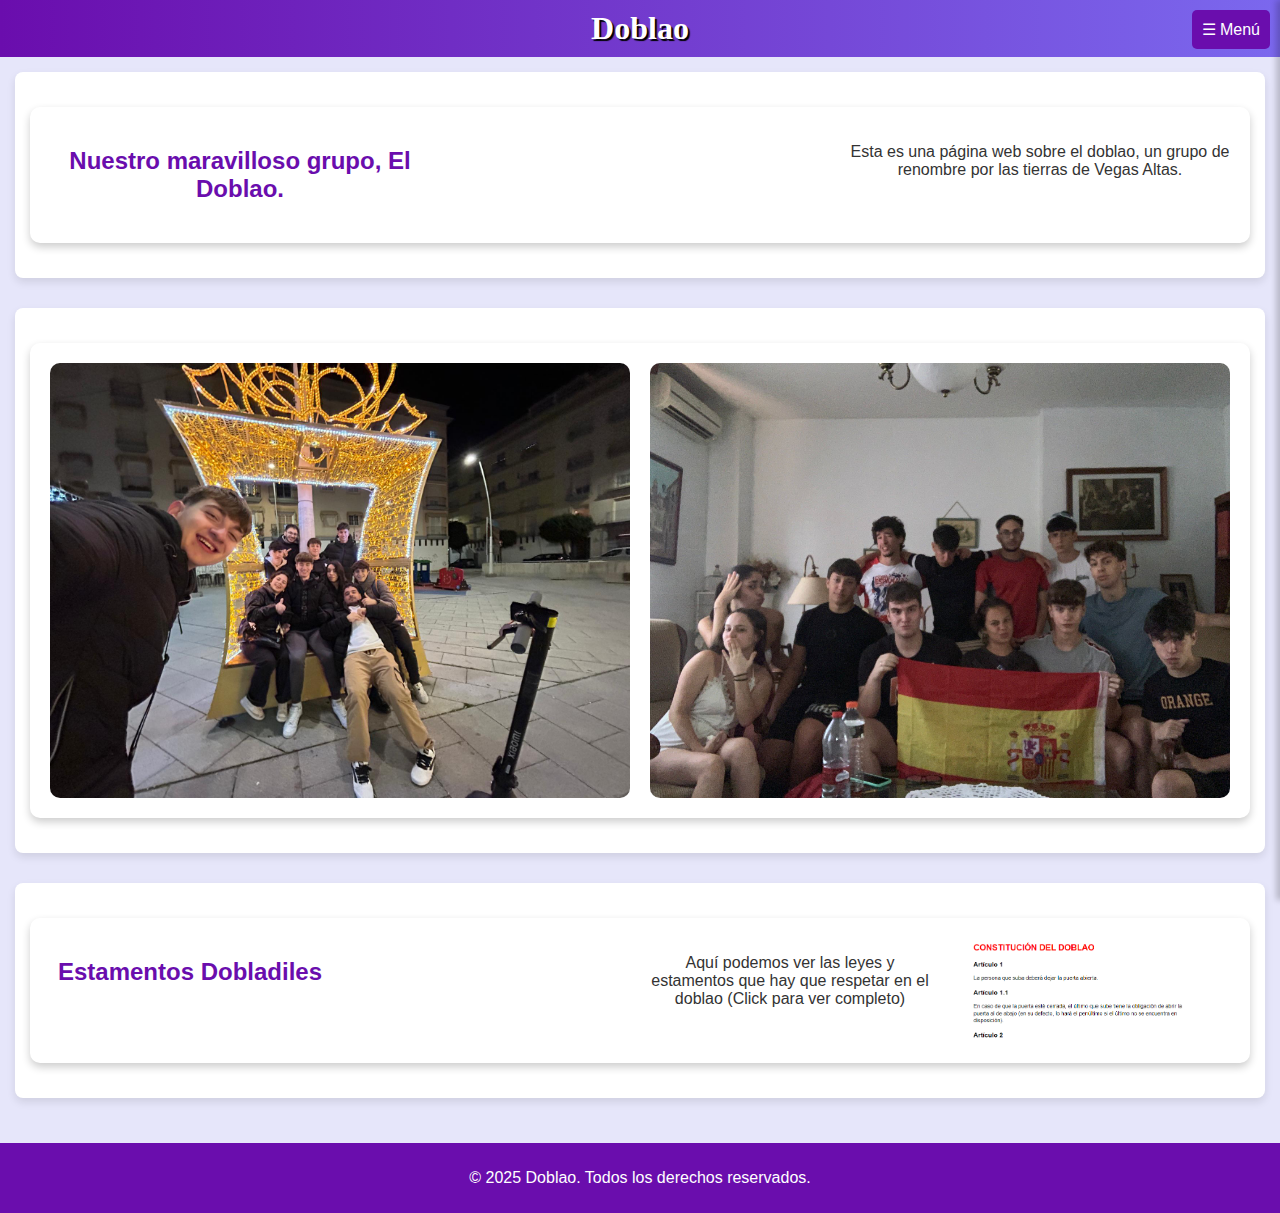
<file: index.html>
<!DOCTYPE html>
<html lang="es">
<head>
    <meta charset="UTF-8">
    <meta name="viewport" content="width=device-width, initial-scale=1.0">
    <title>Doblao</title>
    <link rel="stylesheet" href="css/style.css">
    <link rel="icon" href="img/th.jpeg">
</head>
<body>
    <!-- Header -->
    <header>
        <h1>Doblao</h1>
    </header>
    
    <!-- Mobile Menu Toggle -->
    <div id="menu-toggle">&#9776; Menú</div>
    
    <!-- Navigation Menu -->
    <nav id="mobile-menu">
        <ul>
            <li><a href="index.html">Inicio</a></li>
            <li><a href="src/Tablon.html">Tablón de Anuncios</a></li>
            <li>
                <a href="src/Noticias.html">Noticias</a>
            </li>
            <li><a href="src/Inventario.html">Inventario</a></li>
        </ul>
    </nav>
    
    <!-- Main Content -->
    <main>
        <section id="gallery" class="section">
            <div class="gallery">
                <h2>Nuestro maravilloso grupo, El Doblao.</h2><br>
                <p>Esta es una página web sobre el doblao, un grupo de renombre por las tierras de Vegas Altas.</p>
            </div>
        </section>
        <section id="gallery" class="section">
            <div class="gallery">
                <img src="img/ed3adf58-d14e-4231-9a10-fc9cd4968d55.jpg" alt="Imagen 1">
                <img src="img/doblao.jpg" alt="Imagen 4">
            </div>
        </section>
        <section id="gallery" class="section">
            <div class="gallery">
                <h2>Estamentos Dobladiles</h2><br>
                <p>Aquí podemos ver las leyes y estamentos que hay que respetar en el doblao (Click para ver completo)</p>
                <a href="docs/estamentos.html"><img src="img/Captura de pantalla 2024-12-17 110638.png" ></a>
            </div>
        </section>
    </main>

    <!-- Footer -->
    <footer>
        <p>&copy; 2025 Doblao. Todos los derechos reservados.</p>
    </footer>

    <script>
        const menuToggle = document.getElementById('menu-toggle');
        const mobileMenu = document.getElementById('mobile-menu');
        menuToggle.addEventListener('click', () => {
            mobileMenu.classList.toggle('active');
        });
    </script>
</body>
</html>
</file>
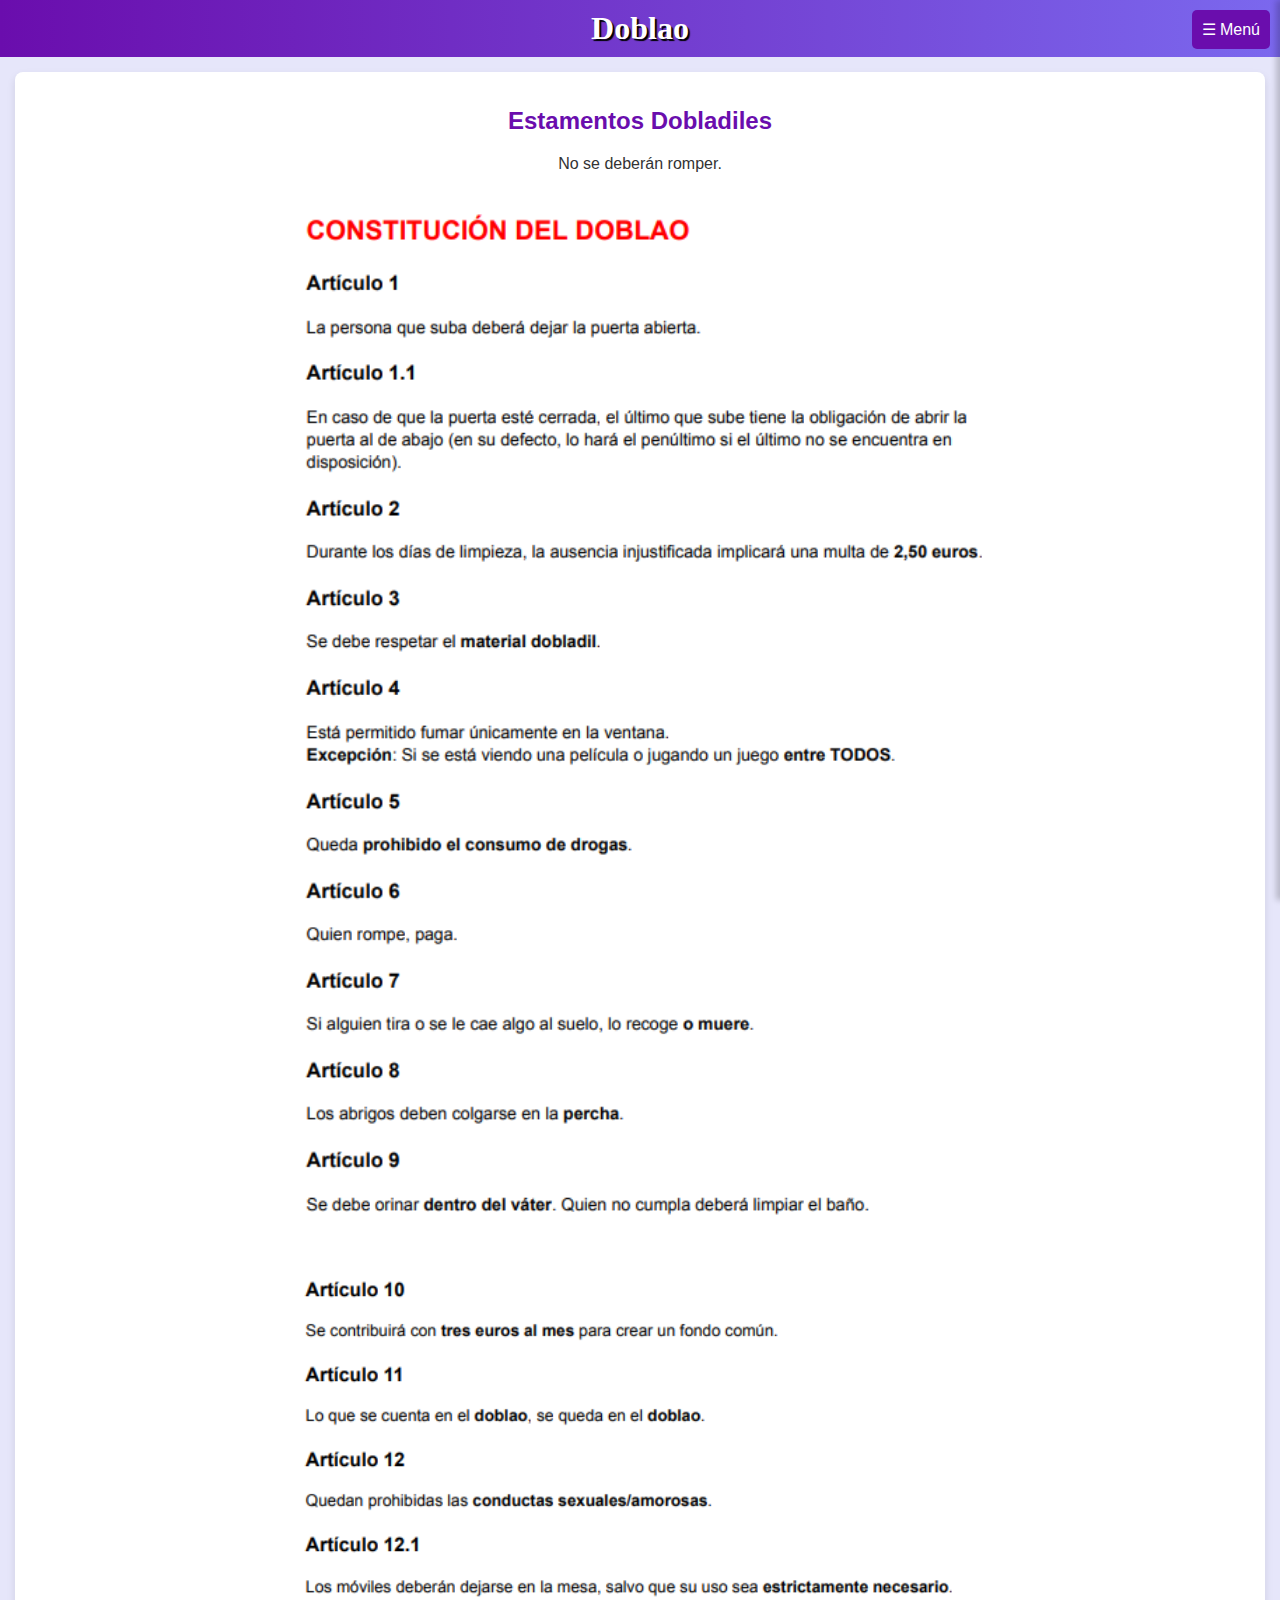
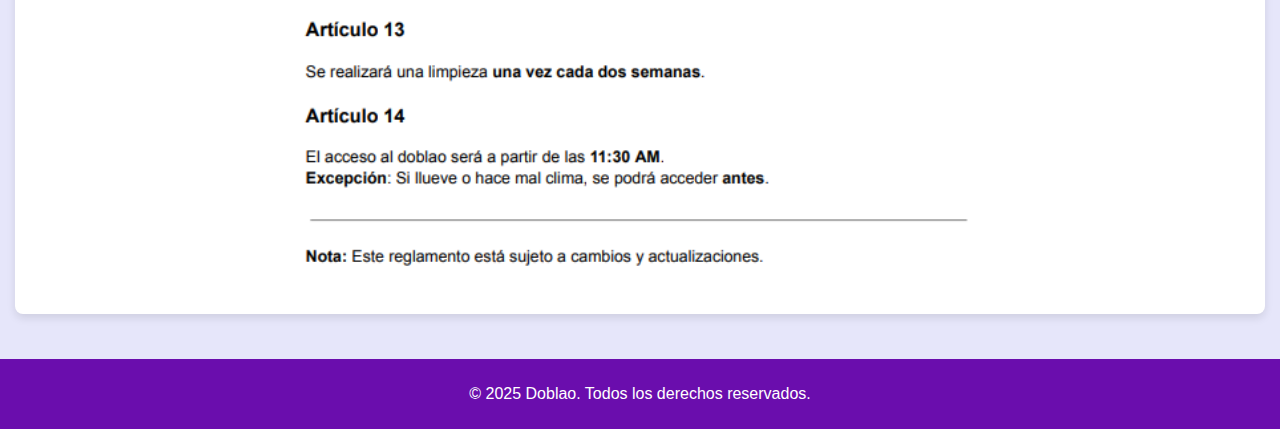
<file: docs/estamentos.html>
<!DOCTYPE html>
<html lang="es">
<head>
    <meta charset="UTF-8">
    <meta name="viewport" content="width=device-width, initial-scale=1.0">
    <title>Tablón Web</title>
    <link rel="stylesheet" href="../css/style.css">
    <link rel="icon" href="../img/th.jpeg">
</head>
<body>
    <!-- Header -->
    <header>
        <h1>Doblao</h1>
    </header>
    
    <!-- Mobile Menu Toggle -->
    <div id="menu-toggle">&#9776; Menú</div>
    
    <!-- Navigation Menu -->
    <nav id="mobile-menu">
        <ul>
            <li><a href="../index.html">Inicio</a></li>
            <li><a href="../src/Tablon.html">Tablón de Anuncios</a></li>
            <li>
                <a href="../src/Noticias.html">Noticias</a>
            </li>
            <li><a href="../src/Inventario.html">Inventario</a></li>
        </ul>
    </nav>
    
    <!-- Main Content -->
    <main>
        <section id="tablones" class="section">
            <h2>Estamentos Dobladiles</h2>
            <p>No se deberán romper.</p>
            <img src="Captura de pantalla 2024-12-17 111741.png" style="height: 83vw; width: auto;"></a>
            <img src="2.png" style="height: 50vw; width: auto;"></a>
        </section>
    </main>

    <!-- Footer -->
    <footer>
        <p>&copy; 2025 Doblao. Todos los derechos reservados.</p>
    </footer>

    <script>
        const menuToggle = document.getElementById('menu-toggle');
        const mobileMenu = document.getElementById('mobile-menu');
        menuToggle.addEventListener('click', () => {
            mobileMenu.classList.toggle('active');
        });
    </script>
</body>
</html>
</file>
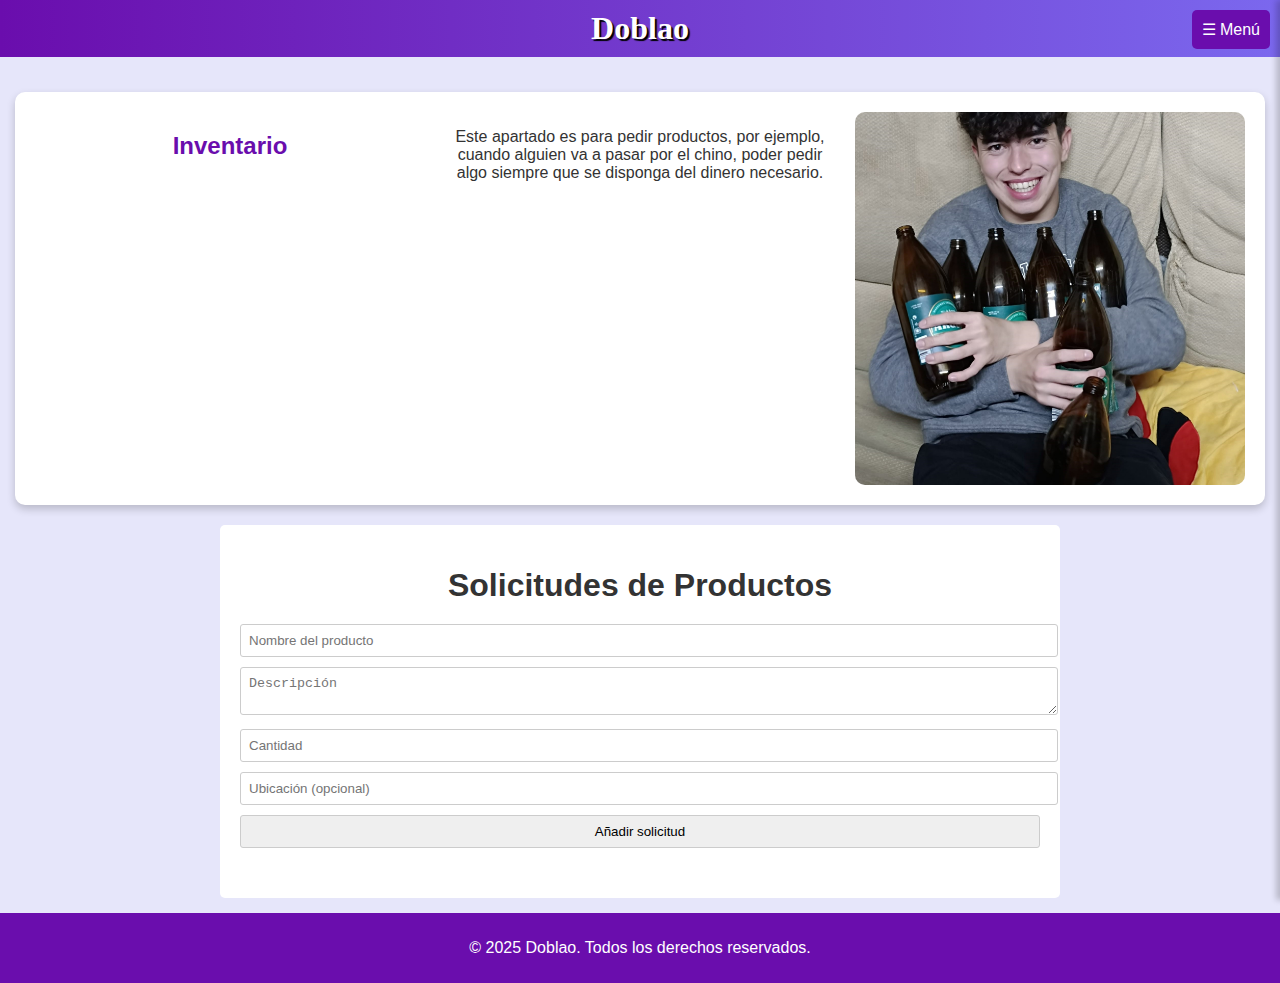
<file: src/Inventario.html>
<!DOCTYPE html>
<html lang="es">
<head>
    <meta charset="UTF-8">
    <meta name="viewport" content="width=device-width, initial-scale=1.0">
    <title>Tablón Web</title>
    <link rel="stylesheet" href="../css/style.css">
        <link rel="icon" href="../img/th.jpeg">
</head>
<body>
    <!-- Header -->
    <header>
        <h1>Doblao</h1>
    </header>
    
    <!-- Mobile Menu Toggle -->
    <div id="menu-toggle">&#9776; Menú</div>
    
    <!-- Navigation Menu -->
    <nav id="mobile-menu">
        <ul>
            <li><a href="../index.html">Inicio</a></li>
            <li><a href="Tablon.html">Tablón de Anuncios</a></li>
            <li>
                <a href="Noticias.html">Noticias</a>
            </li>
            <li><a href="Inventario.html">Inventario</a></li>
        </ul>
    </nav>
    <main>
        <section id="gallery" class="gallery">
            <h2>Inventario</h2>
            <p>Este apartado es para pedir productos, por ejemplo, cuando alguien va a pasar por el chino, poder pedir algo siempre que se disponga del dinero necesario.</p>
            <img src="../img/manuleborracho.jpg" ></a>
        </section>
    <div class="container">
        <h1>Solicitudes de Productos</h1>
        <div class="request-form">
            <input type="text" id="product-name" placeholder="Nombre del producto">
            <textarea id="product-description" placeholder="Descripción"></textarea>
            <input type="number" id="product-quantity" placeholder="Cantidad">
            <input type="text" id="product-location" placeholder="Ubicación (opcional)">
            <button id="add-request">Añadir solicitud</button>
        </div>
        <ul class="product-list" id="product-list">
            <!-- Las solicitudes aparecerán aquí -->
        </ul>
    </div>
</main>
    <!-- Footer -->
    <footer>
        <p>&copy; 2025 Doblao. Todos los derechos reservados.</p>
    </footer>

    <script>
                const menuToggle = document.getElementById('menu-toggle');
        const mobileMenu = document.getElementById('mobile-menu');
        menuToggle.addEventListener('click', () => {
            mobileMenu.classList.toggle('active');
        });
        document.getElementById('add-request').addEventListener('click', function() {
            var productName = document.getElementById('product-name').value;
            var productDescription = document.getElementById('product-description').value;
            var productQuantity = document.getElementById('product-quantity').value;
            var productLocation = document.getElementById('product-location').value;

            if (productName && productQuantity) {
                var listItem = document.createElement('li');
                listItem.innerHTML = `
                    <strong>${productName}</strong> - ${productDescription} (Cantidad: ${productQuantity})
                    <button onclick="removeRequest(this)">Eliminar</button>
                `;
                document.getElementById('product-list').appendChild(listItem);

                // Limpiar los campos después de añadir la solicitud
                document.getElementById('product-name').value = '';
                document.getElementById('product-quantity').value = '';
                document.getElementById('product-location').value = '';
            } else {
                alert('Por favor, completa todos los campos.');
            }
        });

        function removeRequest(button) {
            var li = button.parentElement;
            li.remove();
        }
    </script>
</body>
</html>
</file>
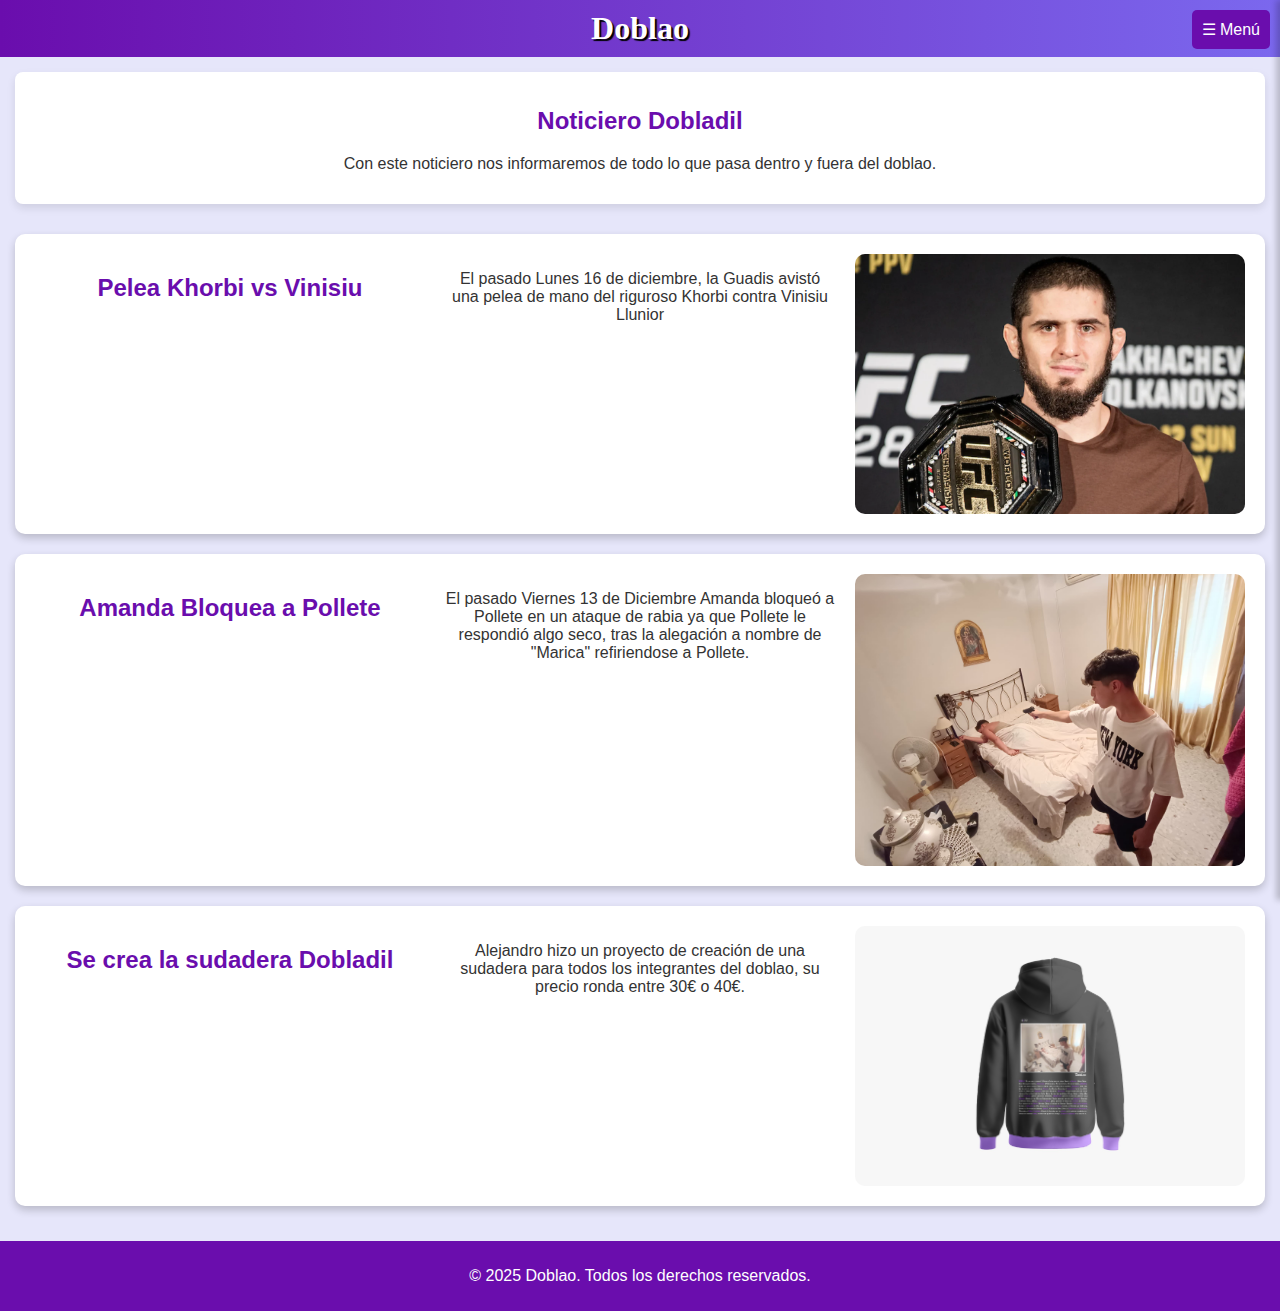
<file: src/Noticias.html>
<!DOCTYPE html>
<html lang="es">
<head>
    <meta charset="UTF-8">
    <meta name="viewport" content="width=device-width, initial-scale=1.0">
    <title>Tablón Web</title>
    <link rel="stylesheet" href="../css/style.css">
    <link rel="icon" href="../img/th.jpeg">
</head>
<body>
    <!-- Header -->
    <header>
        <h1>Doblao</h1>
    </header>
    
    <!-- Mobile Menu Toggle -->
    <div id="menu-toggle">&#9776; Menú</div>
    
    <!-- Navigation Menu -->
    <nav id="mobile-menu">
        <ul>
            <li><a href="../index.html">Inicio</a></li>
            <li><a href="Tablon.html">Tablón de Anuncios</a></li>
            <li>
                <a href="Noticias.html">Noticias</a>
            </li>
            <li><a href="Inventario.html">Inventario</a></li>
        </ul>
    </nav>
    
    <!-- Main Content -->
    <main>
        <section id="tablones" class="section">
            <h2>Noticiero Dobladil</h2>
            <p>Con este noticiero nos informaremos de todo lo que pasa dentro y fuera del doblao.</p>
        </section>
        
        <section id="gallery" class="gallery">
            <h2>Pelea Khorbi vs Vinisiu</h2>
            <p>El pasado Lunes 16 de diciembre, la Guadis avistó una pelea de mano del riguroso Khorbi contra Vinisiu Llunior</p>
                    <img src="../img/khabib.jpg" ></a>
            </section>
            <section id="gallery" class="gallery">
                <h2>Amanda Bloquea a Pollete</h2>
                <p>El pasado Viernes 13 de Diciembre Amanda bloqueó a Pollete en un ataque de rabia ya que Pollete le respondió algo seco, tras la alegación a nombre de "Marica" refiriendose a Pollete.</p>
                        <img src="../img/pollete.jpg" ></a>
                </section>
            <section id="gallery" class="gallery">
                <h2>Se crea la sudadera Dobladil</h2>
                <p>Alejandro hizo un proyecto de creación de una sudadera para todos los integrantes del doblao, su precio ronda entre 30€ o 40€.</p>
                        <img src="../img/58b4daf4-74ea-40f4-b2fc-7077986a12da.png" ></a>
            </section>

    </main>
    <!-- Footer -->
    <footer>
        <p>&copy; 2025 Doblao. Todos los derechos reservados.</p>
    </footer>

    <script>
        const menuToggle = document.getElementById('menu-toggle');
        const mobileMenu = document.getElementById('mobile-menu');
        menuToggle.addEventListener('click', () => {
            mobileMenu.classList.toggle('active');
        });
    </script>
</body>
</html>
</file>
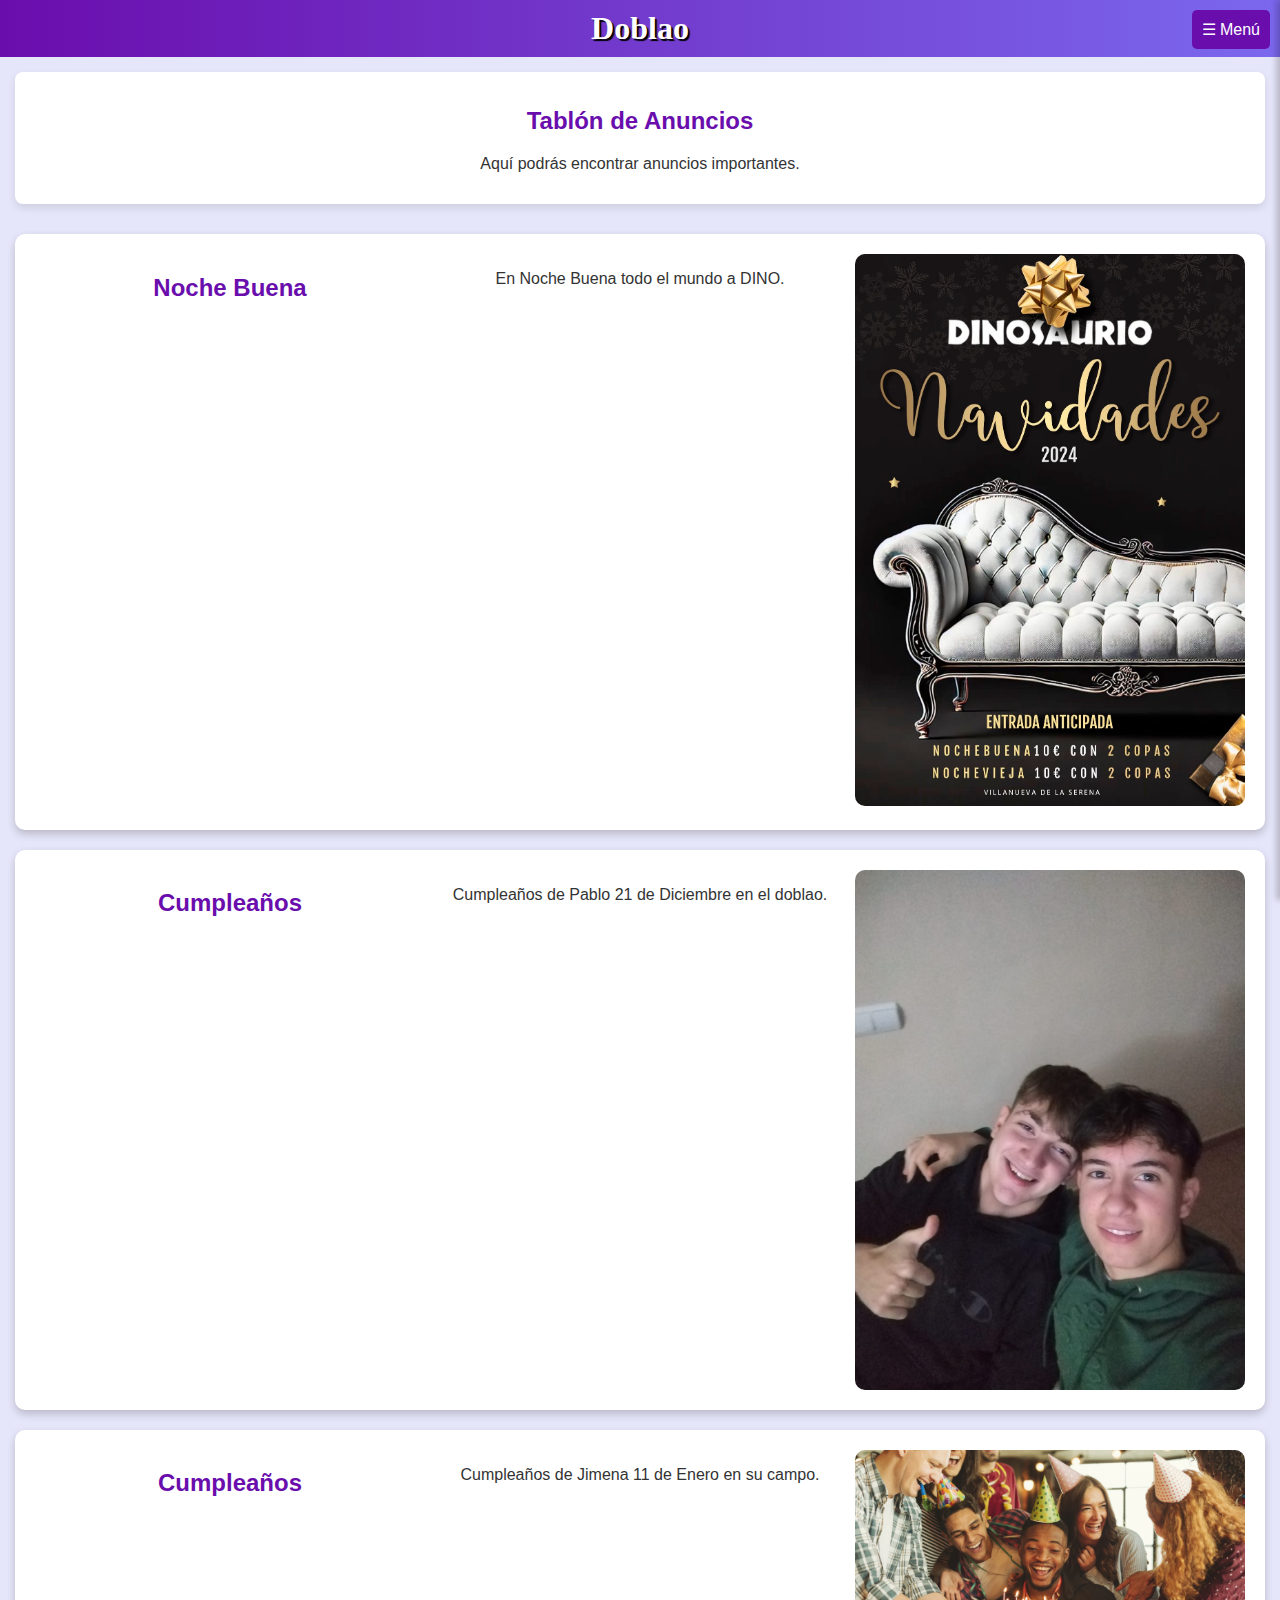
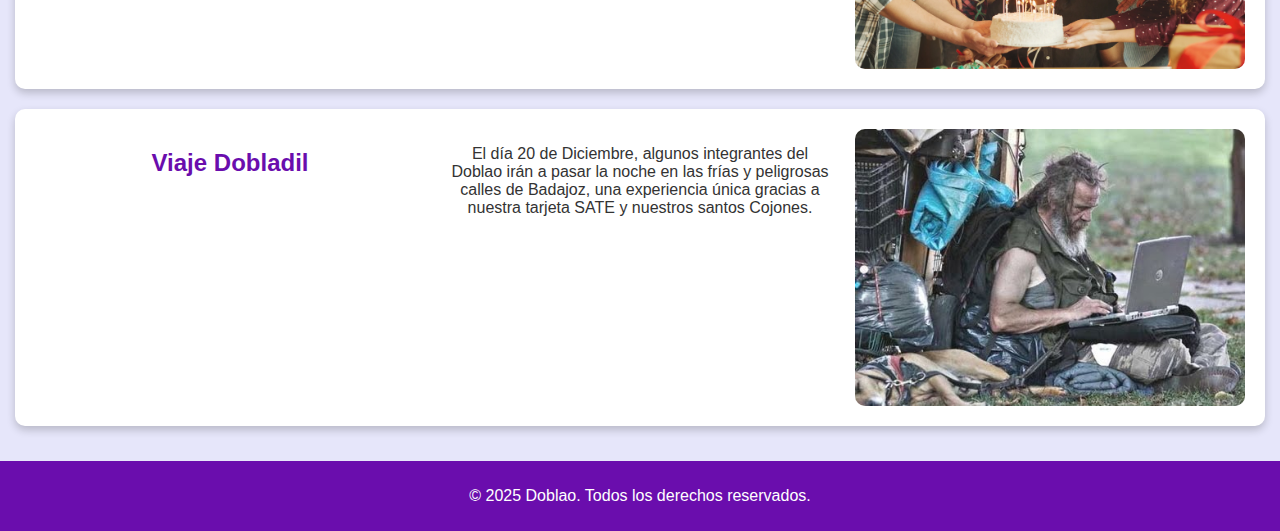
<file: src/Tablon.html>
<!DOCTYPE html>
<html lang="es">
<head>
    <meta charset="UTF-8">
    <meta name="viewport" content="width=device-width, initial-scale=1.0">
    <title>Tablón Web</title>
    <link rel="stylesheet" href="../css/style.css">
    <link rel="icon" href="../img/th.jpeg">
</head>
<body>
    <!-- Header -->
    <header>
        <h1>Doblao</h1>
    </header>
    
    <!-- Mobile Menu Toggle -->
    <div id="menu-toggle">&#9776; Menú</div>
    
    <!-- Navigation Menu -->
    <nav id="mobile-menu">
        <ul>
            <li><a href="../index.html">Inicio</a></li>
            <li><a href="Tablon.html">Tablón de Anuncios</a></li>
            <li>
                <a href="Noticias.html">Noticias</a>
            </li>
            <li><a href="Inventario.html">Inventario</a></li>
        </ul>
    </nav>
    
    <!-- Main Content -->
    <main>
        <section id="tablones" class="section">
            <h2>Tablón de Anuncios</h2>
            <p>Aquí podrás encontrar anuncios importantes.</p>
        </section>
        
        <section id="gallery" class="gallery">
            <h2>Noche Buena</h2>
            <p>En Noche Buena todo el mundo a DINO.</p>
                    <a href="https://open.nyxell.com/city/discotecas-villanuevadelaserena/site/discoteca-dinosaurio-villanueva-de-la-serena/event/19698-nochebuena-2024-" download><img src="../img/dino.jpg" ></a>
        </section>
        <section id="gallery" class="gallery">
            <h2>Cumpleaños</h2>
            <p>Cumpleaños de Pablo 21 de Diciembre en el doblao.</p>
                    <img src="../img/pablo.jpg"></a>
        </section>
        <section id="gallery" class="gallery">
            <h2>Cumpleaños</h2>
            <p>Cumpleaños de Jimena 11 de Enero en su campo.</p>
                    <img src="../img/fiesta-cumpleanos_98.jpg"></a>
        </section>
    </section>
    <section id="gallery" class="gallery">
        <h2>Viaje Dobladil</h2>
        <p>El día 20 de Diciembre, algunos integrantes del Doblao irán a pasar la noche en las frías y peligrosas calles de Badajoz, una experiencia única gracias a nuestra tarjeta SATE y nuestros santos Cojones.</p>
                <img src="../img/geek-vagabundo.jpg"></a>
    </section>
    </main>
    <!-- Footer -->
    <footer>
        <p>&copy; 2025 Doblao. Todos los derechos reservados.</p>
    </footer>

    <script>
        const menuToggle = document.getElementById('menu-toggle');
        const mobileMenu = document.getElementById('mobile-menu');
        menuToggle.addEventListener('click', () => {
            mobileMenu.classList.toggle('active');
        });
    </script>
</body>
</html>
</file>
<file: css/style.css>
body {
    margin: 0;
    font-family: Arial, sans-serif;
    background-color: #f4f4f4;
    color: #333;
}
header {
    background: linear-gradient(to right, #6a0dad, #7b68ee);
    padding: 10px 0;
    color: white;
    text-align: center;
    box-shadow: 1px 1px 10px black;
}
header h1 {
    margin: 0;
    font-size: 2rem;
    font-family:Impact;
    text-shadow: 2px 2px 1px black;
}
/* Mobile Navigation */
nav {
    background-color: #7b68ee;
    position: absolute;
    top: 0;
    right: 0;
    width: 60%;
    max-width: 250px;
    height: 100%;
    transform: translateX(100%);
    transition: transform 0.3s ease-in-out;
    z-index: 100;
    box-shadow: -4px 0 6px rgba(0, 0, 0, 0.2);
}
nav ul {
    list-style: none;
    margin: 0;
    padding: 20px 0;
}
nav ul li {
    position: relative;
}
nav ul li a {
    display: block;
    padding: 10px 20px;
    color: white;
    text-decoration: none;
    font-weight: bold;
    transition: background 0.3s;
}
nav ul li a:hover {
    background-color: #6a0dad;
}
nav ul li ul {
    display: none;
    background-color: #7b68ee;
    box-shadow: 0 8px 16px rgba(0,0,0,0.3);
    z-index: 10;
}
nav ul li:hover > ul {
    display: block;
}
/* Mobile Menu Toggle */
#menu-toggle {
    display: block;
    background-color: #6a0dad;
    color: white;
    text-align: center;
    padding: 10px;
    cursor: pointer;
    position: absolute;
    top: 10px;
    right: 10px;
    z-index: 101;
    border-radius: 5px;
}
#menu-toggle:hover {
    background-color: #7b68ee;
}
nav.active {
    transform: translateX(0);
}
/* Main Content */
main {
    padding: 15px;
    text-align: center;
    background: #e6e6fa;
}
.pantalla{
    display: flex;
    align-items: center;
    margin-bottom: 20px;
    padding: 0px 40px;
    background-image: linear-gradient(to right, rgb(128, 0, 255), rgb(0, 195, 255));
    color: #ffffff;
    box-shadow: 1px 1px 10px black;
    width: 500px;
  }
.section {
    margin-bottom: 30px;
    padding: 15px;
    background: white;
    border-radius: 8px;
    box-shadow: 0 4px 8px rgba(0, 0, 0, 0.1);
}
.section h2 {
    color: #6a0dad;
}
        /* Vistoso Gallery Section */
        .gallery {
            display: grid;
            grid-template-columns: repeat(auto-fit, minmax(200px, 1fr));
            gap: 20px;
            margin: 20px auto;
            padding: 20px;
            background: white;
            border-radius: 10px;
            box-shadow: 0 4px 8px rgba(0, 0, 0, 0.2);
        }
        .gallery img {
            width: 100%;
            height: auto;
            border-radius: 10px;
            transition: transform 0.3s ease-in-out;
        }
        .gallery img:hover {
            transform: scale(1.1);
        }
        .gallery h2{
            color: #6a0dad;
        }
        .info {
            padding: 15px;
            text-align: left;
            color: #555;
        }
        .container {
            max-width: 800px;
            margin: auto;
            background: #fff;
            padding: 20px;
            border-radius: 5px;
        }
        h1 {
            text-align: center;
            margin-bottom: 20px;
        }
        .request-form {
            margin-bottom: 20px;
        }
        .request-form input, .request-form textarea, .request-form button {
            width: 100%;
            margin-bottom: 10px;
            padding: 8px;
            border: 1px solid #ccc;
            border-radius: 3px;
        }
        .product-list {
            list-style: none;
            padding: 0;
        }
        .product-list li {
            background: #eee;
            padding: 10px;
            margin-bottom: 5px;
            display: flex;
            justify-content: space-between;
            align-items: center;
            border-radius: 3px;
        }
        .product-list li.completed {
            background: #d3ffd3;
        }
        .product-list button {
            background: #ff4d4d;
            color: #fff;
            border: none;
            padding: 5px 10px;
            cursor: pointer;
            border-radius: 3px;
        }
        .upload-form input[type="file"] {
            margin-bottom: 10px;
        }
        #response {
            margin-top: 10px;
            text-align: center;
            font-weight: bold;
        }
        /* Footer */
        footer {
            background: #6a0dad;
            color: white;
            text-align: center;
            padding: 10px 0;
            bottom: 0px
        }
</file>
